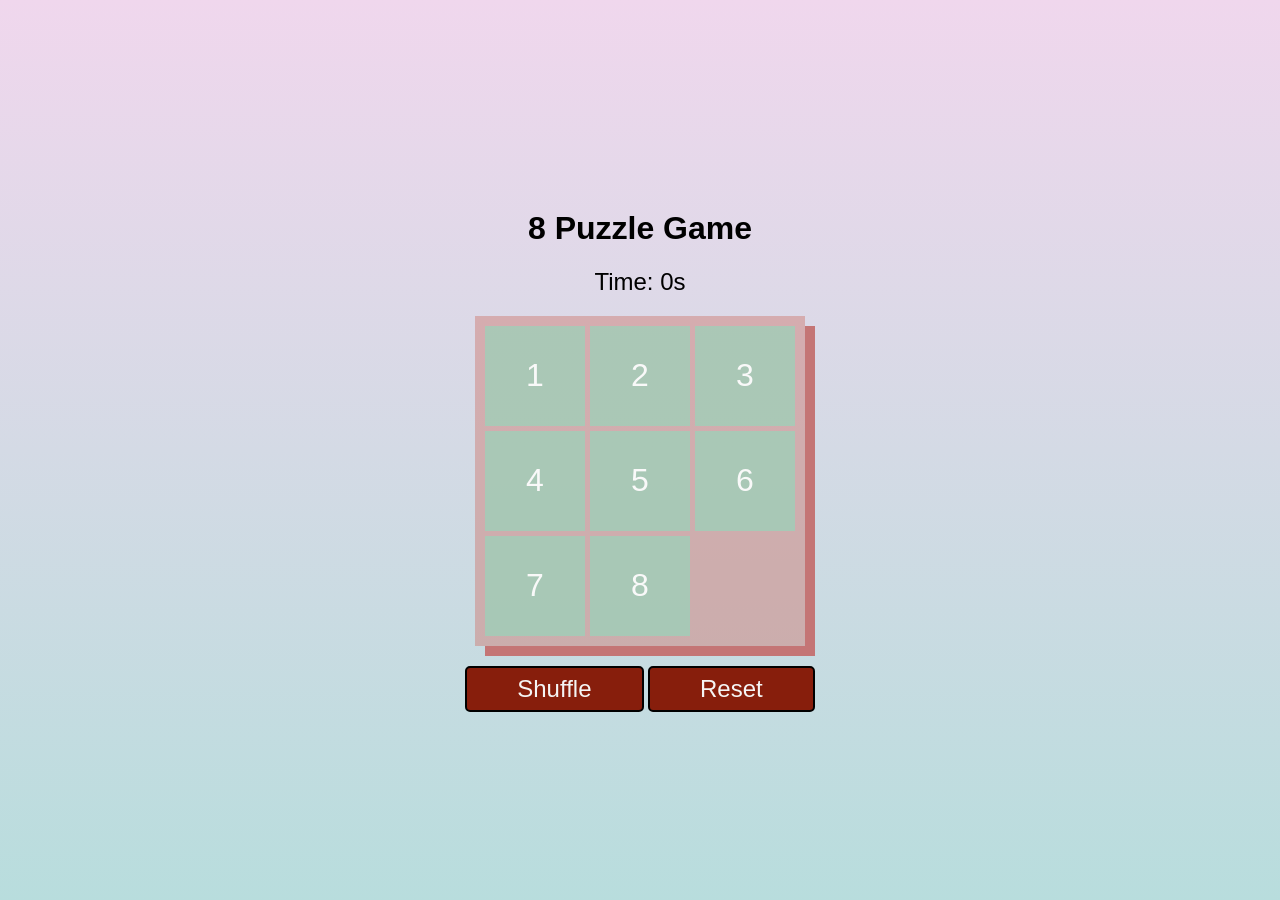
<file: Projects/8_puzzle/index.html>
<!DOCTYPE html>
<html lang="en">

<head>
    <meta charset="UTF-8">
    <meta name="viewport" content="width=device-width, initial-scale=1.0">
    <title>8 Puzzle Game</title>
    <link rel="stylesheet" href="style.css">
</head>

<body>
    <div id="game-container">
        <h1>8 Puzzle Game</h1>
        <div id="timer">Time: 0s</div>
        <div id="puzzle-container"></div>
        <div id="buttons">
            <button id="shuffle-button">Shuffle</button>
            <button id="reset-button">Reset</button>
        </div>
    </div>
    <script src="script.js"></script>
</body>

</html>
</file>
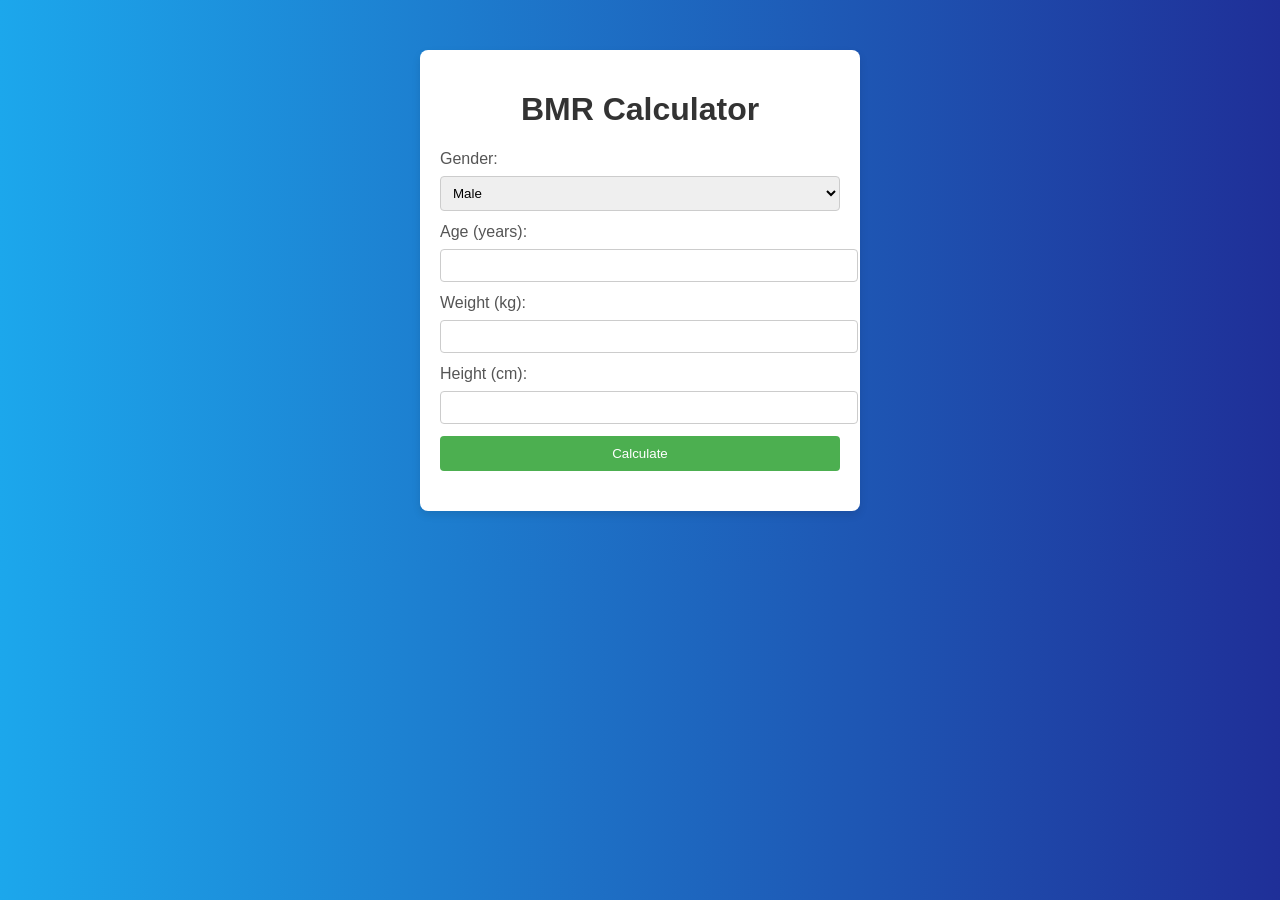
<file: Projects/BMR-Calculator/index.html>
<!DOCTYPE html>
<html lang="en">
<head>
  <meta charset="UTF-8">
  <meta name="viewport" content="width=device-width, initial-scale=1.0">
  <title>BMR Calculator</title>
  <link rel="stylesheet" href="style.css">
</head>
<body>
  <div class="calculator">
    <h1>BMR Calculator</h1>
    <div class="form">
      <label for="gender">Gender:</label>
      <select id="gender">
        <option value="male">Male</option>
        <option value="female">Female</option>
      </select>
      <label for="age">Age (years):</label>
      <input type="number" id="age" min="0" required>
      <label for="weight">Weight (kg):</label>
      <input type="number" id="weight" min="0" required>
      <label for="height">Height (cm):</label>
      <input type="number" id="height" min="0" required>
      <button onclick="calculateBMR()">Calculate</button>
    </div>
    <div id="result"></div>
  </div>

  <script src="main.js"></script>
</body>
</html>
</file>
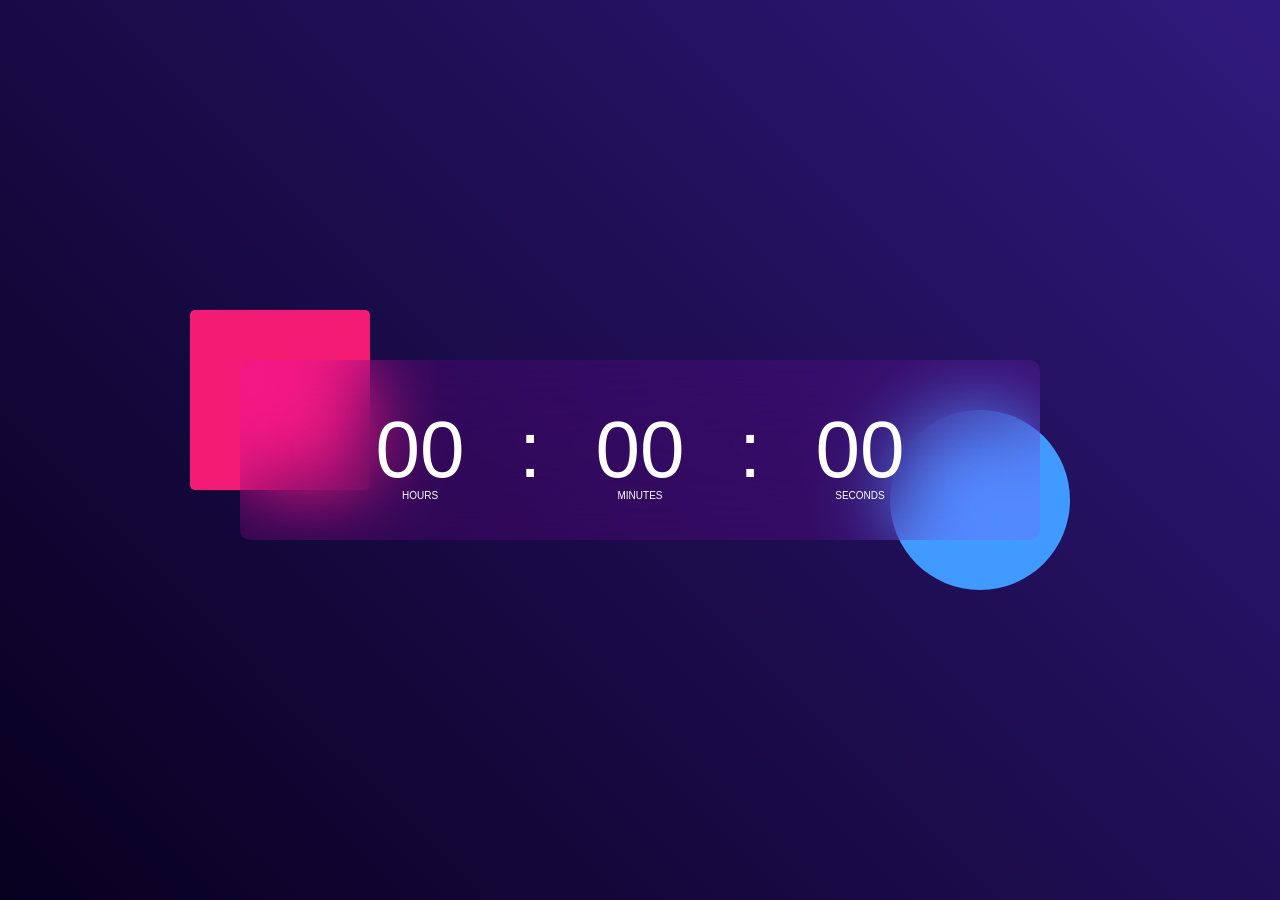
<file: Projects/Digital Clock/index.html>
<!DOCTYPE html>
<html lang="en">
  <head>
    <meta charset="UTF-8" />
    <meta name="viewport" content="width=device-width, initial-scale=1.0" />
    <title>Digital Clock</title>
    <link rel="stylesheet" href="style.css" />
  </head>
  <body>
    <div class="hero">
      <div class="container">
        <div class="clock">
          <span id="hrs">00</span>
          <span>:</span>
          <span id="min">00</span>
          <span>:</span>
          <span id="sec">00</span>
        </div>
      </div>
    </div>
    <script src="./script.js"></script>
  </body>
</html>
</file>
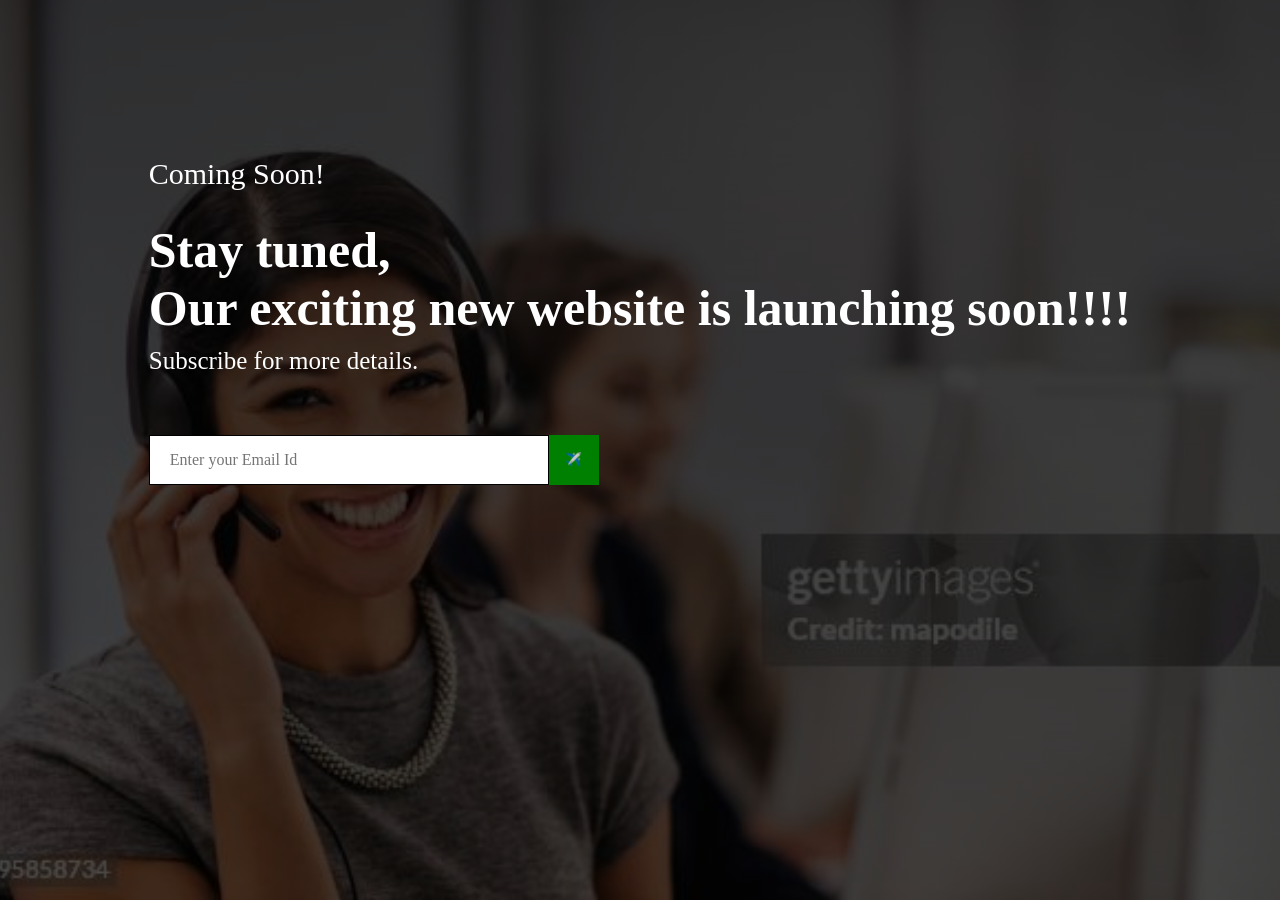
<file: Projects/EmailSubscriptionwithGoogleSheet/index.html>
<!DOCTYPE html>
<html lang="en">
<head>
    <meta charset="UTF-8">
    <meta name="viewport" content="width=device-width, initial-scale=1.0">
    <title>Email Subscription</title>
    <link rel="stylesheet" href="style.css">
</head>
<body>


    
<div class="container">
    <div>
    <h3>Coming Soon!</h3>
    <h1>Stay tuned,<br> Our exciting new website is launching soon!!!!</h1>
    <p>Subscribe for more details.</p>  
    <form name="submit-to-google-sheet" >
        <input type="email" name="Email" placeholder="Enter your Email Id" required >
     <button type="submit" >✈️</button>
    </form>
    <span id="msg" ></span>
</div>

</div>



    <script src="script.js" ></script>
</body>
</html>
</file>
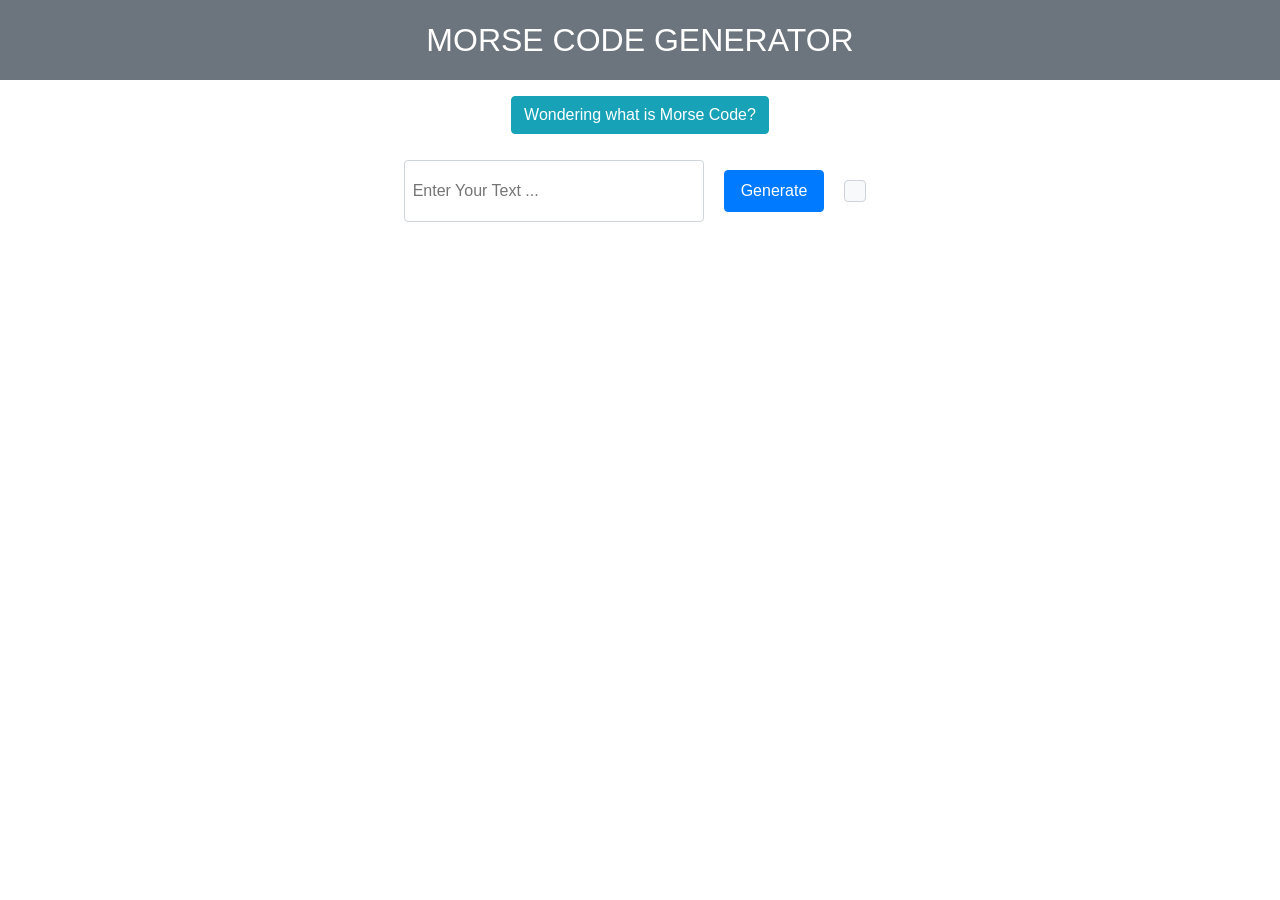
<file: Projects/Morse-Code-Generator/index.html>
<!DOCTYPE html>
<html lang="en">
<head>
    <meta charset="UTF-8">
    <meta name="viewport" content="width=device-width, initial-scale=1.0">
    <link href="https://maxcdn.bootstrapcdn.com/bootstrap/4.5.2/css/bootstrap.min.css" rel="stylesheet">
    <link href="style.css" rel="stylesheet">
    <title>Morse Code Generator</title>
</head>
<body>
    <div class="container-fluid d-inline-flex p-3 bg-secondary text-white" style="justify-content: center;">
        <div class="title">MORSE CODE GENERATOR</div>
    </div>
    <div class="container my-3" style="display: flex; justify-content: center;">
        <a class="btn btn-info" data-toggle="collapse" href="#demo">Wondering what is Morse Code?</a>
    </div>
    <div class="container">
        <div class="collapse" id="demo">
            <div class="card card-body">
                <i>Morse code is a method used in telecommunications to encode text characters as sequences of two different signal durations called dots and dashes (or dits and dahs).</i>
            </div>
        </div>
    </div>
    <div class="container my-3" style="display: flex; justify-content: center; padding:10px;">
         <input type="text" required placeholder="Enter Your Text ..." id="in">
         <div style="padding: 10px">
         <button type="submit" class="btn btn-primary" onclick="generateMorse()">Generate</button></div>
         <div style="padding: 10px">
         <div id="out"></div></div>
    </div>
    <script src="https://code.jquery.com/jquery-3.5.1.min.js"></script>
    <script src="https://cdn.jsdelivr.net/npm/popper.js@1.16.1/dist/umd/popper.min.js"></script>
    <script src="https://stackpath.bootstrapcdn.com/bootstrap/4.5.2/js/bootstrap.min.js"></script>
    <script src="script.js"></script>
</body>
</html>
</file>
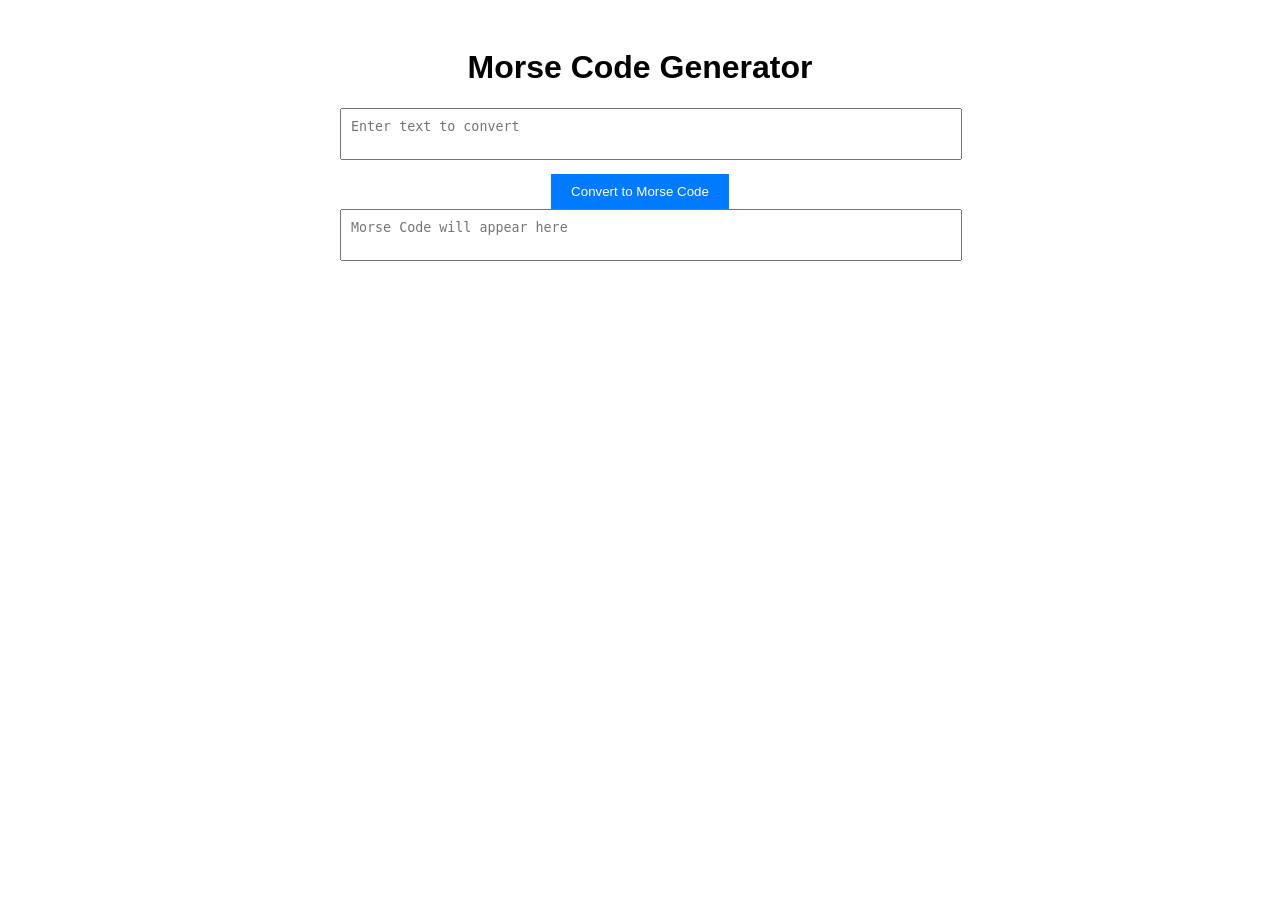
<file: Projects/Morse_Code_Generator/index.html>
<!DOCTYPE html>
<html lang="en">
<head>
    <meta charset="UTF-8">
    <meta name="viewport" content="width=device-width, initial-scale=1.0">
    <title>Morse Code Generator</title>
    <link rel="stylesheet" href="style.css">
</head>
<body>
    <div class="container">
        <h1>Morse Code Generator</h1>
        <textarea id="input-text" placeholder="Enter text to convert"></textarea>
        <br>
        <button id="convert-btn">Convert to Morse Code</button>
    
        <textarea id="output-morse" placeholder="Morse Code will appear here"></textarea>
    </div>
    <script src="script.js"></script>
</body>
</html>
</file>
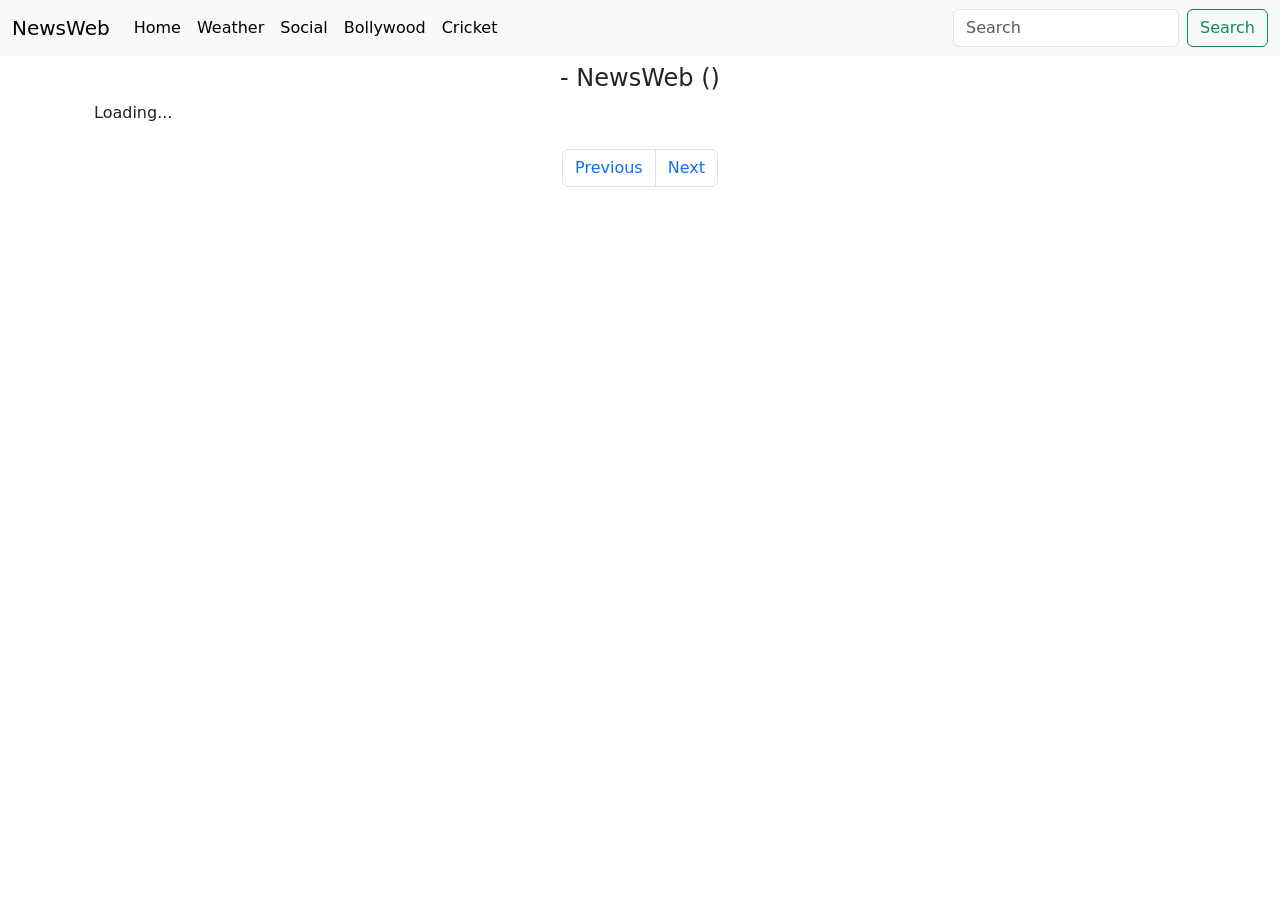
<file: Projects/NewsWeb/index.html>
<!doctype html>
<html lang="en">
<head>
    <meta charset="utf-8">
    <meta name="viewport" content="width=device-width, initial-scale=1">
    <title>NewsWeb-A Daily News Provider</title>
    <link rel="stylesheet" href="https://cdn.jsdelivr.net/npm/bootstrap@5.3.3/dist/css/bootstrap.min.css">
    <link rel="icon" type="image/png" href="https://img.icons8.com/stickers/100/news--v2.png" alt="news--v2">
</head>
<body>
    <nav class="navbar navbar-expand-lg bg-dark bg-body-tertiary">
        <div class="container-fluid">
          <a class="navbar-brand" href="#">NewsWeb</a>
          <button class="navbar-toggler" type="button" data-bs-toggle="collapse" data-bs-target="#navbarSupportedContent" aria-controls="navbarSupportedContent" aria-expanded="false" aria-label="Toggle navigation">
            <span class="navbar-toggler-icon"></span>
          </button>
          <div class="collapse navbar-collapse" id="navbarSupportedContent">
            <ul class="navbar-nav me-auto mb-2 mb-lg-0">
              <li class="nav-item">
                <a class="nav-link active" aria-current="page" href="?q=India&query=1">Home</a>
              </li>
              <li class="nav-item">
                <a class="nav-link active" aria-current="page" href="?q=Weather&query=1">Weather</a>
              </li>
              <li class="nav-item">
                <a class="nav-link active" aria-current="page" href="?q=Social&query=1">Social</a>
              </li>
              <li class="nav-item">
                <a class="nav-link active" aria-current="page" href="?q=Bollywood&query=1">Bollywood</a>
              </li>
              <li class="nav-item">
                <a class="nav-link active"  aria-current="page" href="?q=Cricket&query=1">Cricket</a>
              </li>
            </ul>
            <form class="d-flex" role="search">
              <input class="form-control me-2" name="q" type="search" placeholder="Search" aria-label="Search">
              <button class="btn btn-outline-success" type="submit">Search</button>
            </form>
          </div>
        </div>
    </nav>
    <div class="container row mx-auto d-flex justify-content-center">
        <h4 class="d-flex justify-content-center m-2"><span id="querytext"> </span> - NewsWeb (<span id="queryresult"></span>)</h4>
        <div id="content" class="row mx-2">
            Loading...
        </div>
    </div>
    
    <div class="nextandprev d-flex justify-content-center my-4">
        <nav aria-label="Page navigation example">
            <ul class="pagination">
              <li class="page-item" id="pre"><a class="page-link" href="#">Previous</a></li>
              <li class="page-item" id="next"><a class="page-link" href="#">Next</a></li>
            </ul>
          </nav>
    </div>
    
    <script src="https://cdn.jsdelivr.net/npm/bootstrap@5.3.3/dist/js/bootstrap.bundle.min.js" integrity="sha384-YvpcrYf0tY3lHB60NNkmXc5s9fDVZLESaAA55NDzOxhy9GkcIdslK1eN7N6jIeHz" crossorigin="anonymous"></script>
    <script>
        console.log("Hey I am JS");
        let articlePerPage = 20;
        let queryParams = new URLSearchParams(window.location.search);
        let query = queryParams.get('q') || 'India'; 
        let pgno = parseInt(queryParams.get('pgno')) || 1;

        if (isNaN(pgno) || pgno < 1) {
            pgno = 1;
        }

        console.log("Query:", query, "Page Number:", pgno);

        const fetchNews = async (query, pgno) => {
            try {
                let response = await fetch(`https://newsapi.org/v2/everything?q=${query}&language=en&apiKey=ea16c3261f734d2481f1f6aece178fb7&pageSize=${articlePerPage}&page=${pgno}`);

                if (!response.ok) {
                    throw new Error('Failed to fetch data');
                }
                let data = await response.json();
                console.log(data);
                document.getElementById("querytext").textContent = query;

                let totalResults = data.totalResults;
                document.getElementById("queryresult").textContent = totalResults;
                let totalPages = Math.ceil(totalResults / articlePerPage);
            
                let pre = document.getElementById("pre").querySelector("a");
                let next = document.getElementById("next").querySelector("a");

                pre.href = `?q=${query}&pgno=${pgno-1}`;
                next.href = `?q=${query}&pgno=${pgno+1}`;
                
                document.getElementById("pre").classList.toggle("disabled", pgno === 1);
                document.getElementById("next").classList.toggle("disabled", pgno === totalPages);

                let str = "";

                for (let item of data.articles) {
                    str += `<div class="card m-2" style="width: 18rem;">
                        <img src="${item.urlToImage}" class="card-img-top" alt="...">
                        <div class="card-body">
                            <h5 class="card-title">${item.title}</h5>
                            <p class="card-text">${item.description}</p>
                            <a target="_blank" href="${item.url}" class="btn btn-primary">Read More...</a>
                        </div>
                    </div>`;
                }

                document.getElementById("content").innerHTML = str;

            } catch (error) {
                console.error('Error fetching data:', error.message);
            }
        }

        fetchNews(query, pgno);
    </script>
</body>
</html>
</file>
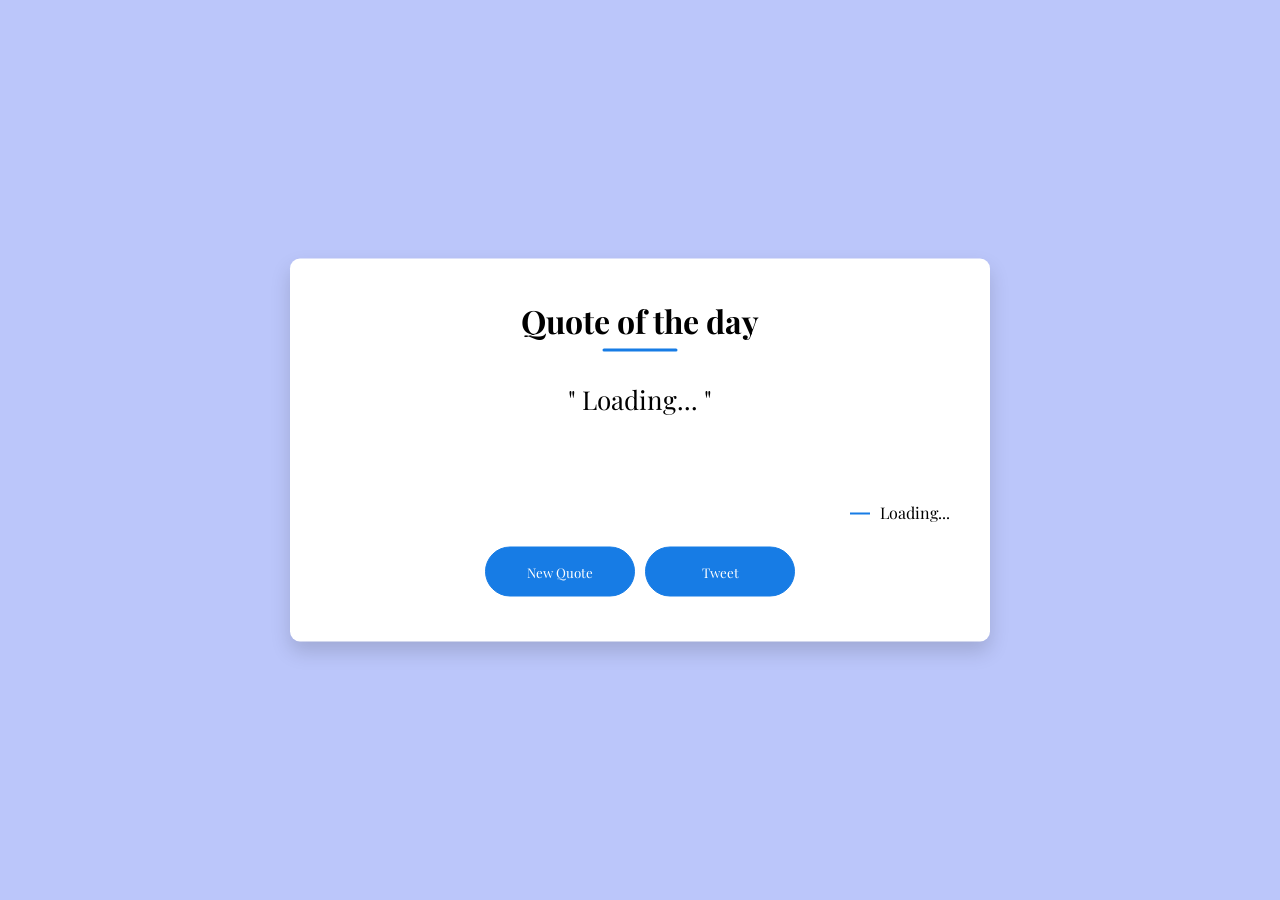
<file: Projects/Quote App/index.html>
<!DOCTYPE html>
<html lang="en">
  <head>
    <meta charset="UTF-8" />
    <meta name="viewport" content="width=device-width, initial-scale=1.0" />
    <title>Quote App</title>
    <link rel="stylesheet" href="style.css" />
  </head>
  <body>
    <div class="quote-box">
      <h2>Quote of the day</h2>
      <blockquote id="quote">Loading...</blockquote>
      <span id="author">Loading...</span>
      <div>
        <button onclick="getquote(api_url)">New Quote</button>
        <button onclick="tweet()">Tweet</button>
      </div>
    </div>
    <script src="./script.js"></script>
  </body>
</html>
</file>
<file: Projects/8_puzzle/style.css>
body {
    display: flex;
    background-image: linear-gradient(#f0d7ed, #b8dddd);
    justify-content: center;
    align-items: center;
    height: 100vh;
    margin: 0;
    font-family: Arial, sans-serif;
}

#game-container {
    display: flex;
    flex-direction: column;
    align-items: center;
}

#puzzle-container {
    display: grid;
    grid-template-columns: repeat(3, 100px);
    gap: 5px;
    background-color: #cf837d84;
    padding: 10px;
    box-shadow: 10px 10px rgb(196, 117, 117);
}

.tile {
    width: 100px;
    height: 100px;
    background-color: rgba(145, 216, 188, 0.621);
    color: #f9f9f9;
    display: flex;
    justify-content: center;
    align-items: center;
    font-size: 2em;
    cursor: pointer;
    user-select: none;
}

.tile.empty {
    background-color: transparent;
    cursor: default;
}

#shuffle-button {
    margin-top: 20px;
    padding: 7px 50px;
    font-size: 1.5em;
    cursor: pointer;
    color: whitesmoke;
    background-color: rgb(135, 30, 12);
    border: 2px solid rgb(0, 0, 0);
    border-radius: 5px;
}

#shuffle-button:hover {
    margin-top: 20px;
    padding: 7px 50px;
    font-size: 1.5em;
    cursor: pointer;
    color: whitesmoke;
    background-color: rgb(135, 30, 12);
    border: 2px solid rgb(0, 0, 0);
    border-radius: 5px;
}

#reset-button {
    margin-top: 20px;
    padding: 7px 50px;
    font-size: 1.5em;
    cursor: pointer;
    color: whitesmoke;
    background-color: rgb(135, 30, 12);
    border: 2px solid rgb(0, 0, 0);
    border-radius: 5px;
}

#timer {
    font-size: 1.5em;
    margin-bottom: 20px;
}
</file>
<file: Projects/BMR-Calculator/style.css>
body {
    font-family: Arial, sans-serif;
    margin: 0;
    padding: 0;
    background-color:#fff;
    background-image: linear-gradient(90deg,#1CA7EC,#1F2F98);
  }
  
  .calculator {
    background-color:#fff;
    width: 400px;
    margin: 50px auto;
    padding: 20px;
    border-radius: 8px;
    box-shadow: 0 4px 8px rgba(0, 0, 0, 0.1);
  }
  
  h1 {
    text-align: center;
    color: #333;
  }
  
  .form {
    margin-bottom: 20px;
  }
  
  label {
    display: block;
    margin-bottom: 8px;
    color: #555;
  }
  
  input[type="number"],
  select {
    width: 100%;
    padding: 8px;
    margin-bottom: 12px;
    border: 1px solid #ccc;
    border-radius: 4px;
  }
  
  button {
    width: 100%;
    padding: 10px;
    background-color: #4caf50;
    color: #fff;
    border: none;
    border-radius: 4px;
    cursor: pointer;
    transition: background-color 0.3s ease;
  }
  
  button:hover {
    background-color: #45a049;
  }
  
  #result {
    text-align: center;
    font-size: 18px;
    color: #333;
  }
</file>
<file: Projects/Digital Clock/style.css>
*{
    margin: 0;
    padding: 0;
    font-family: 'Poppins' , sans-serif;
    box-sizing: border-box;
}

.hero{
    width: 100%;
    min-height: 100vh;
    background: linear-gradient(45deg ,#08001f , #30197d );
    color:white;
    position: relative;
}

.container{
    width: 800px;
    height: 180px;
    position: absolute;
    top: 50%;
    left: 50%;
    transform: translate(-50% , -50%);
}

.clock{
    width: 100%;
    height: 100%;
    background: rgba(235 , 0 , 255 , 0.11);
    border-radius: 10px;
    display: flex;
    align-items: center;
    justify-content: center;
    backdrop-filter: blur(40px);
}

.container::before{
    content: '';
    width: 180px;
    height: 180px;
    background: #f41b75;
    border-radius: 5px;
    position: absolute;
    left:-50px;
    top:-50px;
    z-index: -1;
}

.container::after {
    content: '';
    width: 180px;
    height: 180px;
    background: #419aff;
    border-radius: 50%;
    position: absolute;
    right: -30px;
    bottom: -50px;
    z-index: -1;
}

.clock span{
   font-size: 80px;
   width: 110px;
   display: inline-block;
   text-align: center;
   position: relative; 
}

.clock span::after{
    font-size: 10px;
    position: absolute;
    bottom: -5px;
    left: 50%;
    transform: translateX(-50%);
}

#hrs::after{
    content: 'HOURS';
}

#min::after {
    content: 'MINUTES';
}

#sec::after {
    content: 'SECONDS';
}
</file>
<file: Projects/EmailSubscriptionwithGoogleSheet/style.css>
*{
    margin: 0;
    padding: 0;
    font-family: 'Poppins','sans-serif';
    box-sizing: border-box;
}
.container{
    width: 100%;
    height: 100vh;
    background-color: white;
    background-image: linear-gradient(rgba(0,0,0,0.8),rgba(0,0,0,0.7)),url('assests/bg.jpg');
    background-size: cover;
    background-position: center;
    padding: 10px 10%;
    color: white;
    display: flex;
    justify-content: space-around;
}

.container h3{
margin-top: 15%;
font-weight: 400;
font-size: 30px;
}
.container h1{
    margin-top: 30px;
    font-size: 50px;
}
.container  p{
    margin: 10px 0 60px 0;
    font-size: 25px;
}
form{
    background: black;
    display: flex;
    width: fit-content;
}
form input{
    border: 1px solid black;
    outline: none;
    padding: 10px 20px;
    height: 50px;
    width: 400px;
    font-size: 16px;
}
form button{
    background: green;
    border: none;
    outline: none;
    height: 50px;
    width: 50px;
    cursor: pointer;
   
}

span{
    color: #61b752;
    margin-top: 10px;
    display: block;
}
</file>
<file: Projects/Morse-Code-Generator/style.css>
/* style.css */

.title {
    font-size: 2em;
}

input[type="text"] {
    width: 300px;
    padding: 8px;
    border: 1px solid #ced4da;
    border-radius: 4px;
    margin-right: 10px;
}

.btn-primary {
    padding: 8px 16px;
}

#out {
    margin-top: 10px;
    padding: 10px;
    border: 1px solid #ced4da;
    border-radius: 4px;
    background-color: #f8f9fa;
    font-family: monospace;
    overflow-wrap: break-word;
}
</file>
<file: Projects/Morse_Code_Generator/style.css>
body {
    font-family: Arial, sans-serif;
  }
  
  .container {
    max-width: 600px;
    margin: 0 auto;
    text-align: center;
    padding: 20px;
  }
  
  textarea {
    width: 100%;
    margin-bottom: 10px;
    padding: 10px;
    resize: none;
  }
  
  button {
    padding: 10px 20px;
    background-color: #007bff;
    color: #fff;
    border: none;
    cursor: pointer;
    transition: background-color 0.3s;
  }
  
  button:hover {
    background-color: #0056b3;
  }
</file>
<file: Projects/Quote App/style.css>
@import url('https://fonts.googleapis.com/css2?family=Blaka&family=Dancing+Script&family=Lato:wght@300;700&family=Libre+Baskerville&family=Martel+Sans:wght@600&family=Playfair+Display:ital,wght@0,500;0,600;0,700;1,400&family=Smooch&family=Tiro+Telugu&display=swap');

*{
    margin: 0;
    padding: 0;
    box-sizing: border-box;
    font-family: 'Playfair Display' , serif;
}

body{
    background: #bbc6fa;
}

.quote-box{
    background: #fff;
    width: 700px;
    position: absolute;
    top: 50%;
    left: 50%;
    transform: translate(-50% , -50%);
    padding: 40px;
    border-radius: 10px;
    text-align: center;
    box-shadow: 0 10px 20px 0px rgba(0 , 0, 0, 0.15);
}

.quote-box h2{
    font-size: 32px;
    margin-bottom: 40px;
    position: relative;
}

.quote-box h2::after{
   content: '';
   width: 75px;
   height: 3px;
   border-radius: 3px;
   background: rgb(23 , 124 , 229);
   position: absolute;
   bottom: -10px;
   left: 50%;
   transform: translateX(-50%);
}

.quote-box blockquote{
    font-size: 26px;
    min-height: 110px;

}

.quote-box blockquote::before, .quote-box blockquote::after{
    content: ' " ';

}

.quote-box span{
    display: block;
    margin-top: 10px;
    float: right;
    position: relative;
}

.quote-box span::before{
    content: '';
    width: 20px;
    height: 2px;
    background: rgb(23 , 124 , 229);
    position: absolute;
    top: 50%;
    left: -30px;
}

.quote-box div{
    width: 100%;
    margin-top: 50px;
    display: flex;
    justify-content: center;
}

.quote-box button{
    background: rgb(23 , 124 , 229);
    color: #fff;
    border-radius: 25px;
    border: 1px solid rgb(23 , 124 , 229);
    width: 150px;
    height: 50px;
    display: flex;
    align-items: center;
    justify-content: center;
    margin: 5px;
    cursor: pointer;
}
</file>
